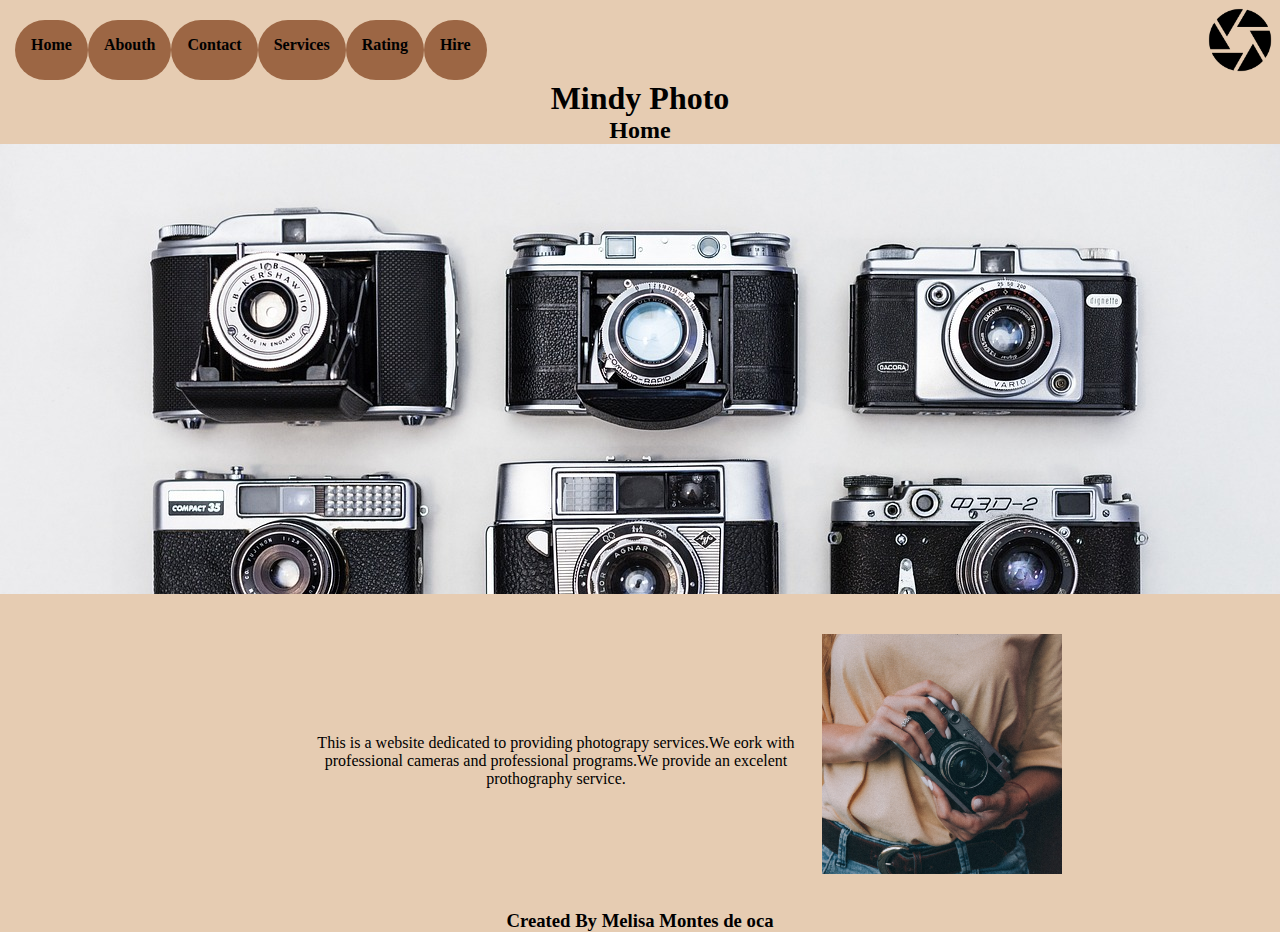
<file: index.html>
<!DOCTYPE html>
<html lang="en">

<head>
    <meta charset="UTF-8">
    <meta name="viewport" content="width=device-width, initial-scale=1.0">
    <title>Mindy Photo</title>
    <link rel="stylesheet" href="./style.css">
    <link rel="shortcut icon" href="./assets/images-Sprint1/favicon.png" type="image/x-icon">

</head>
<body>
    <header class="headeri">
        <div class="divnav">
            <nav class="lista">
                <a href="#">Home</a>
                <a href="./assets/Pages/aboutUs.html">Abouth</a>
                <a href="./assets/Pages/contact.html">Contact</a>
                <a href="./assets/Pages/services.html">Services</a>
                <a href="./assets/Pages/rating.html">Rating</a>
                <a href="./assets/pages/hire.html">Hire</a>
            </nav>
            <img src="./assets/images-Sprint1/logo.png" alt="logo" class="logo">

        </div>
        <div>

            <h1>Mindy Photo</h1>
            <h2>Home</h2>
            <div>
                <img class="banner" src="./assets/images-Sprint1/imagebanner.jpg" alt="banner">

            </div>
        </div>
    </header>
    <br>
    <br>
    <div class="aside">
        <p class="texto">This is a website dedicated to providing photograpy services.We eork with professional cameras and professional programs.We provide an excelent prothography service.</p>
        <img src="/assets/images-Sprint1/image1.jpg" alt="image1" class="image1">
        
    </div>
    <br>
    <br>

    <footer>
        <h3>Created By Melisa Montes de oca</h3>
    </footer>
</body>

</html>
</file>
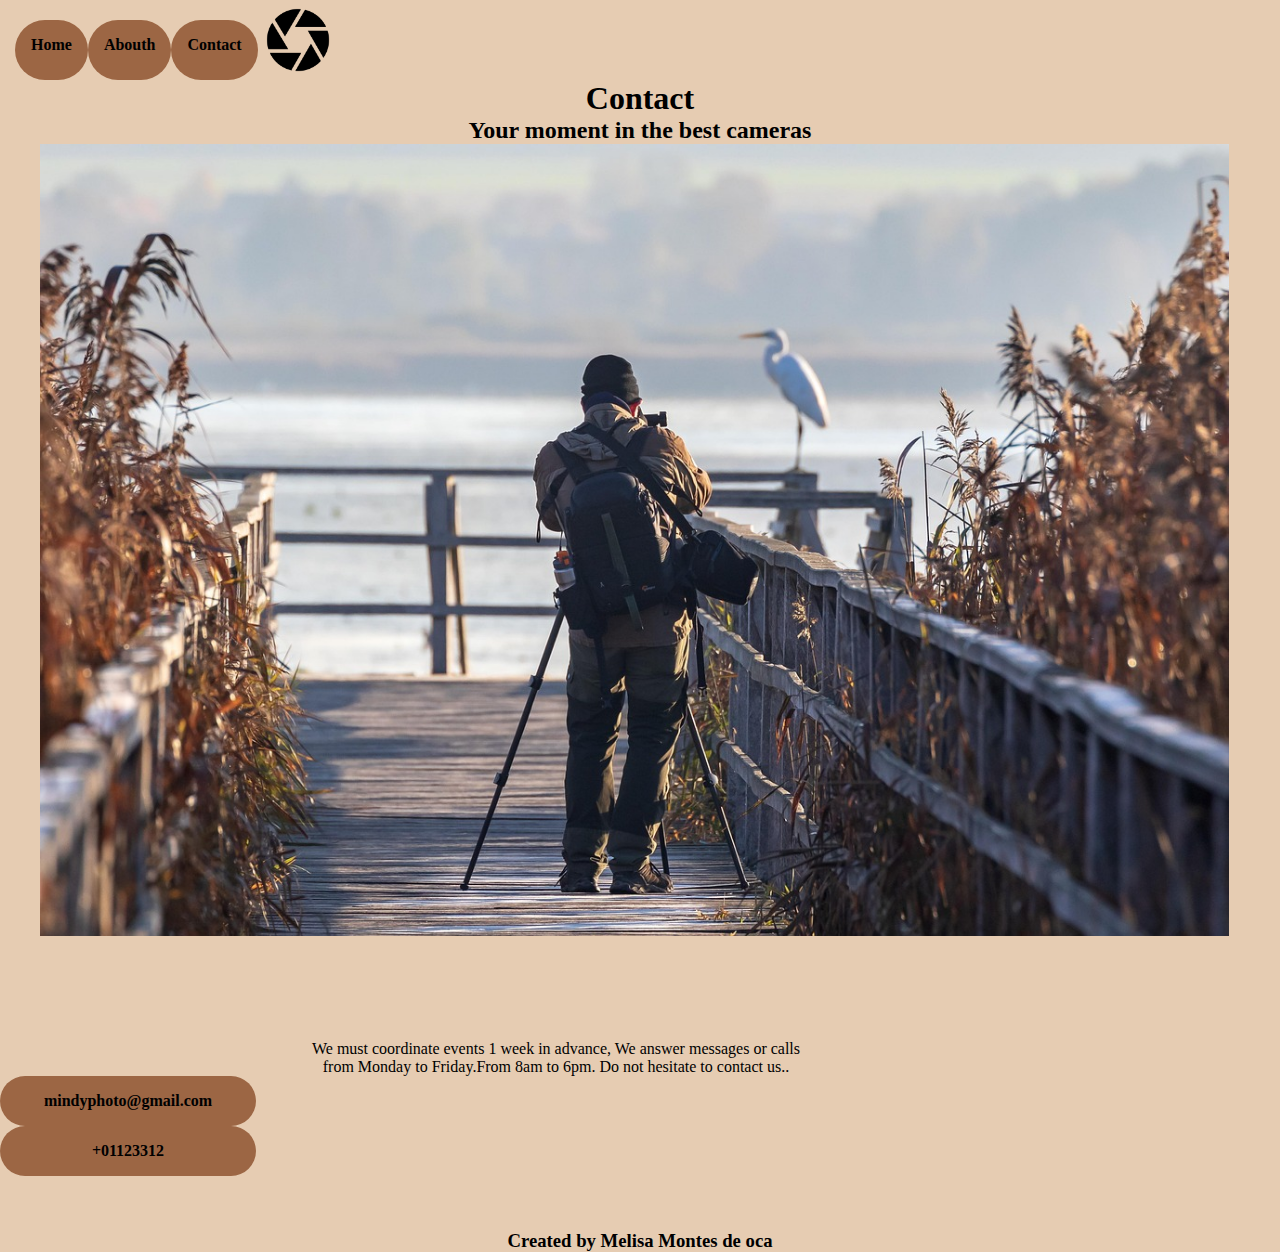
<file: contact.html>
<!DOCTYPE html>
<html lang="en">
<head>
    <meta charset="UTF-8">
    <meta name="viewport" content="width=device-width, initial-scale=1.0">
    <title>Mindy Photo</title>
    <link rel="stylesheet" href="./style.css">
    <link rel="shortcut icon" href="./images-Sprint1/favicon.png" type="image/x-icon">
    
</head>
<body>
    <div class="logo">
        <nav class="lista">
            <a href="./index.html">Home</a>
            <a href="./aboutUs.html">Abouth</a>
            <a href="./contact.html">Contact</a>
        </nav>
        <img src="./images-Sprint1/logo.png" alt="logo">

    </div>
    <h1>Contact</h1>
    <h2>Your moment in the best cameras</h2>
    <img class="image5" src="images-Sprint1/image5.jpg" alt="image5">
    <div class="texto">
        <p>We must coordinate events 1 week in advance,
            We answer messages or calls from Monday to Friday.From 8am to 6pm.
            Do not hesitate to contact us..
        </p>
        </div>
        <div class="correo">
            <a href="mailto: mindyphoto@gmail.com">mindyphoto@gmail.com</a>
            </div>
            <div class="contacto">
                <a href="tel:+01123312">+01123312</a>
            </div>
    <br>
    <br>
    <br>
    <footer>
        <h3>
            Created by Melisa Montes de oca 
        </h3>
    </footer>
</body>
</html>
</file>
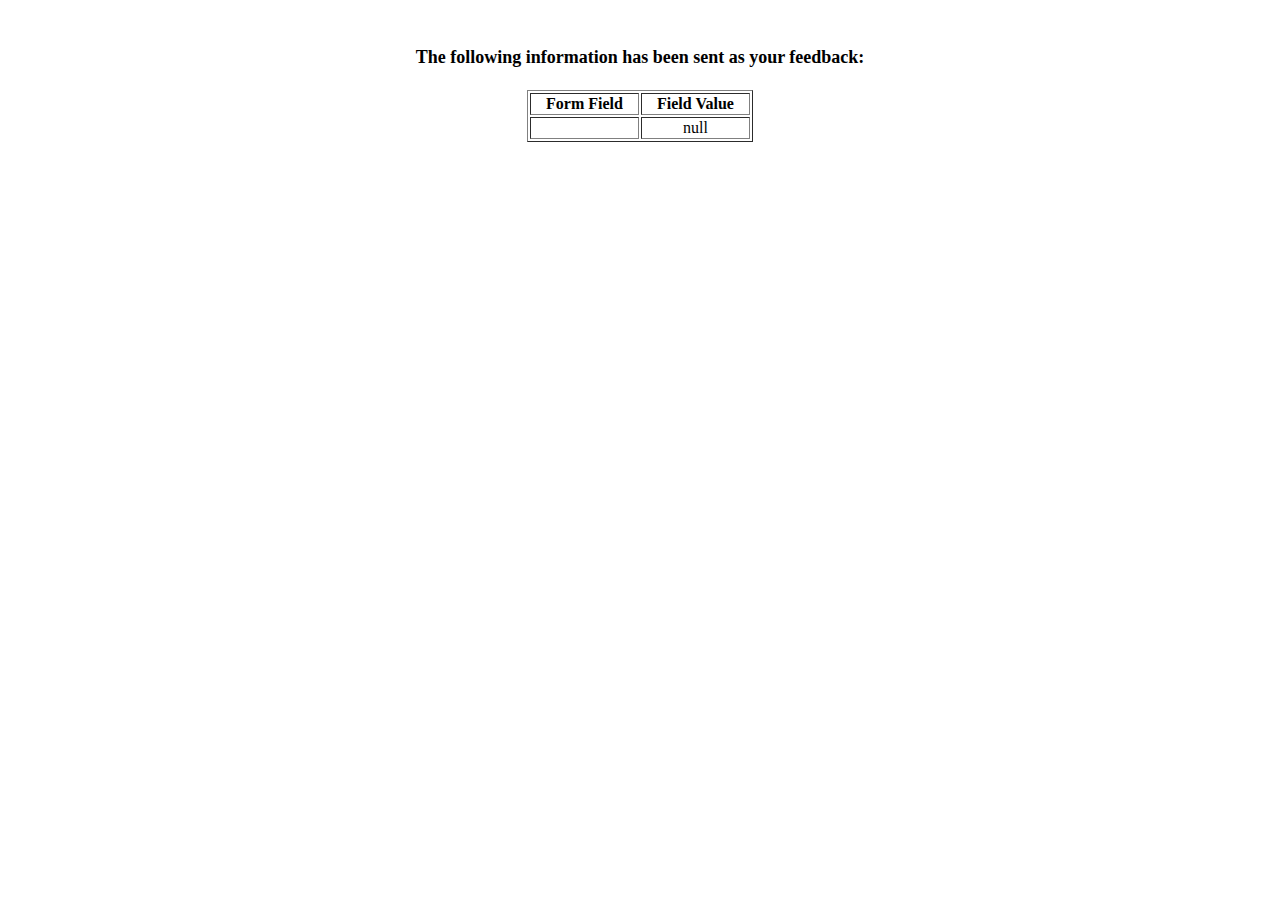
<file: show_data.html>
<html>
<head>
<title>Feedback Sent</title>
</head>
<body>
<p align=center>&nbsp;</p>
<h1 align=center><font size="+1">The following information has been sent as your
  feedback:</font></h1>

<table border="1" align=center width="226">
  <tr>
    <th align="center">Form Field</th>
    <th align="center">Field Value</th>
  </tr>

<script language="javascript">
var args = location.search.substr(1).split('&');
for (var i = 0; i < args.length; ++i) {
  var parts = args[i].split('=');
  if (parts != null) {
    var field = parts[0];
    var value = parts[1];
    if (value == null) {
      value = "null"
    }
    else {
      value = '"' + unescape(value.replace(/\+/g, ' ')) + '"';
    }

    document.writeln('<tr><td align="center">' + field + '</td>');
    document.writeln('<td align="center">' + value + '</td></tr>');
  }
}
</script>

<noscript>
<tr><td>
<p>You need to turn on Javascript in your browser.</p>

<p>In Microsoft Internet Explorer 4 or greater:</p>
<ul>
<li>From the "Tools" menu (in IE 4, it's the "View" menu), select "Internet Options".</li>
<li>Click on the "Security" tab.</li>
<li>Click on the "Custom Level" button. (In IE 4, select "Custom"
and then click on "Settings...".)</li>
<li>Under "Active scripting" make sure "Enable" is selected.</li>
</ul>

<p>In Netscape version 4 or greater:</p>
<ul>
<li>From the <b>Edit</b> menu, select <b>Preferences</b>.</li>
<li>In the <b>Category</b> list on the left, click on the word "Advanced".</li>
<li>In the panel on the right, make sure "Enable JavaScript" is checked.</li>
<li>Click the <b>OK</b> button.</li>
</ul>

</td></tr>
</noscript>

</table>
</body>
</html>
</file>
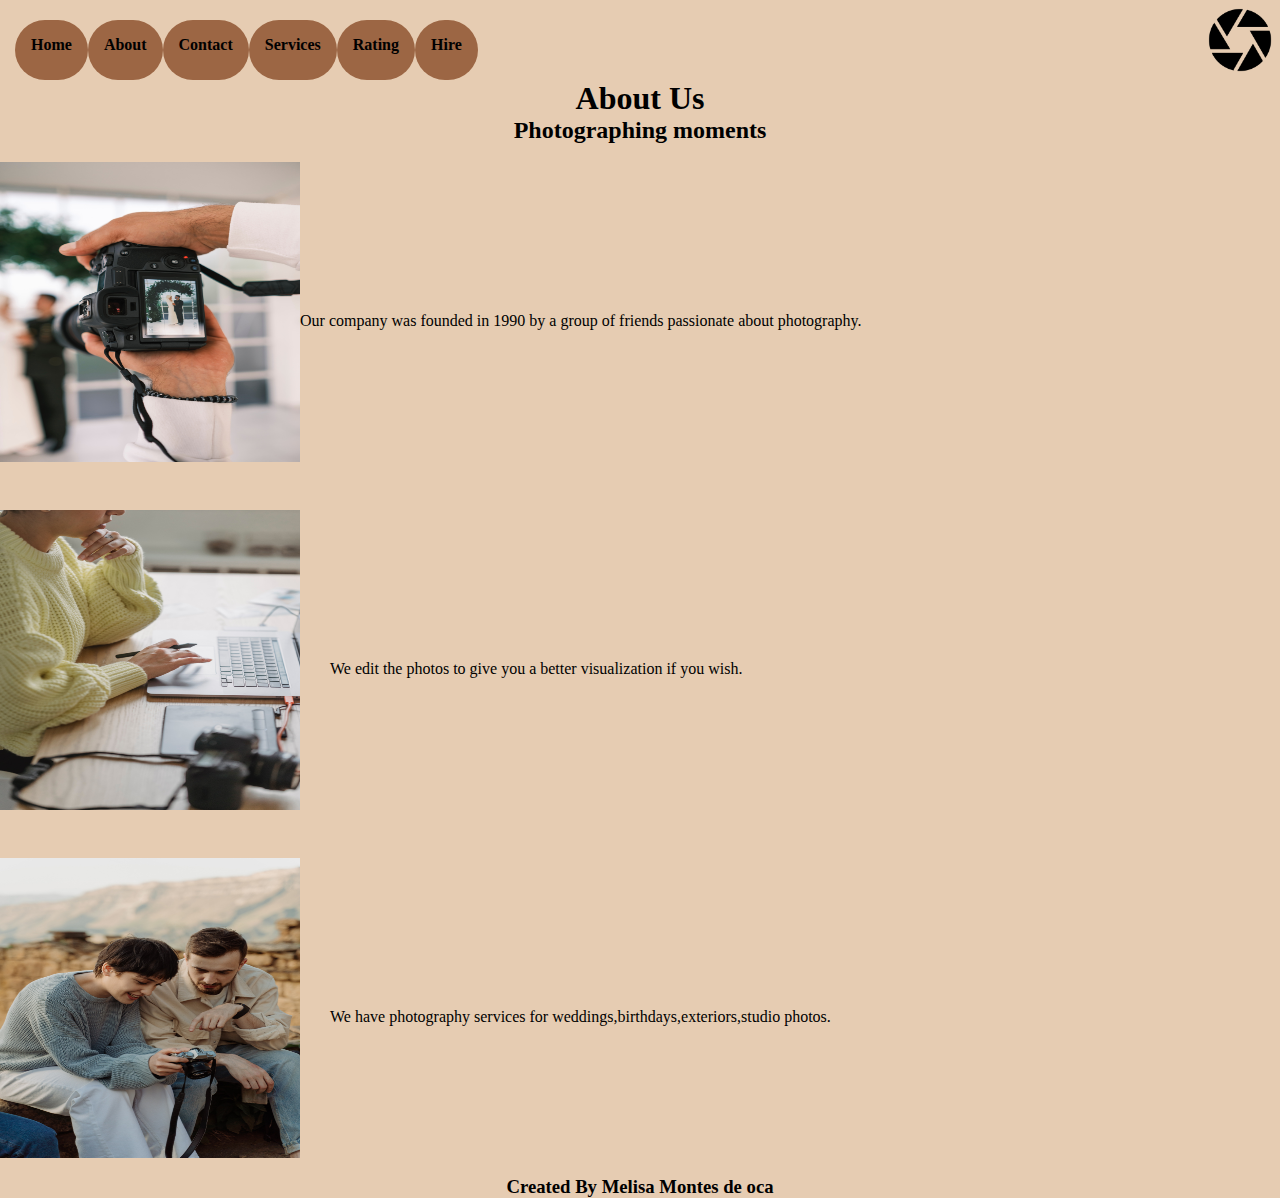
<file: assets/pages/aboutUs.html>
<!DOCTYPE html>
<html lang="en">

<head>
    <meta charset="UTF-8">
    <meta name="viewport" content="width=device-width, initial-scale=1.0">
    <title>Mindy Photo</title>
    <link rel="stylesheet" href="../../style.css">
    <link rel="shortcut icon" href="../images-Sprint1/favicon.png" type="image/x-icon">

</head>

<body>
    <header>
        <div class="divnav">
            <nav class="lista">
                <a href="../../index.html">Home</a>
                <a href="./aboutUs.html">About</a>
                <a href="./contact.html">Contact</a>
                <a href="./services.html">Services</a>
                <a href="./rating.html">Rating</a>
                <a href="./hire.html">Hire</a>
            </nav>
            <img src="../images-Sprint1/logo.png" alt="logo" class="logo">

        </div>
            <h1>About Us</h1>
            <h2>Photographing moments</h2>
            
    </header>
    <br>
    <aside class="aside1">
        <div class="dos">
            <img src="../images-Sprint1/image2.jpg" alt="image2" class="image2">
            <p class="p2">Our company was founded in 1990 by a group of friends passionate about photography.</p>
        </div>
        <br>
        <div class="tres">
            <img src="../images-Sprint1/image3.jpg" alt="image3" class="image3">
            <p class="p3">We edit the photos to give you a better visualization if you wish.</p>
        </div>
        <br>
        <div class="cuatro" >
            <img src="../images-Sprint1/image4.jpg" alt="img4" class="image4">
            <p class="p4">We have photography services for weddings,birthdays,exteriors,studio photos.</p>
        </div>

    </aside>
<br>
    <footer>
        <h3>Created By Melisa Montes de oca</h3>
    </footer>
</body>

</html>
</file>
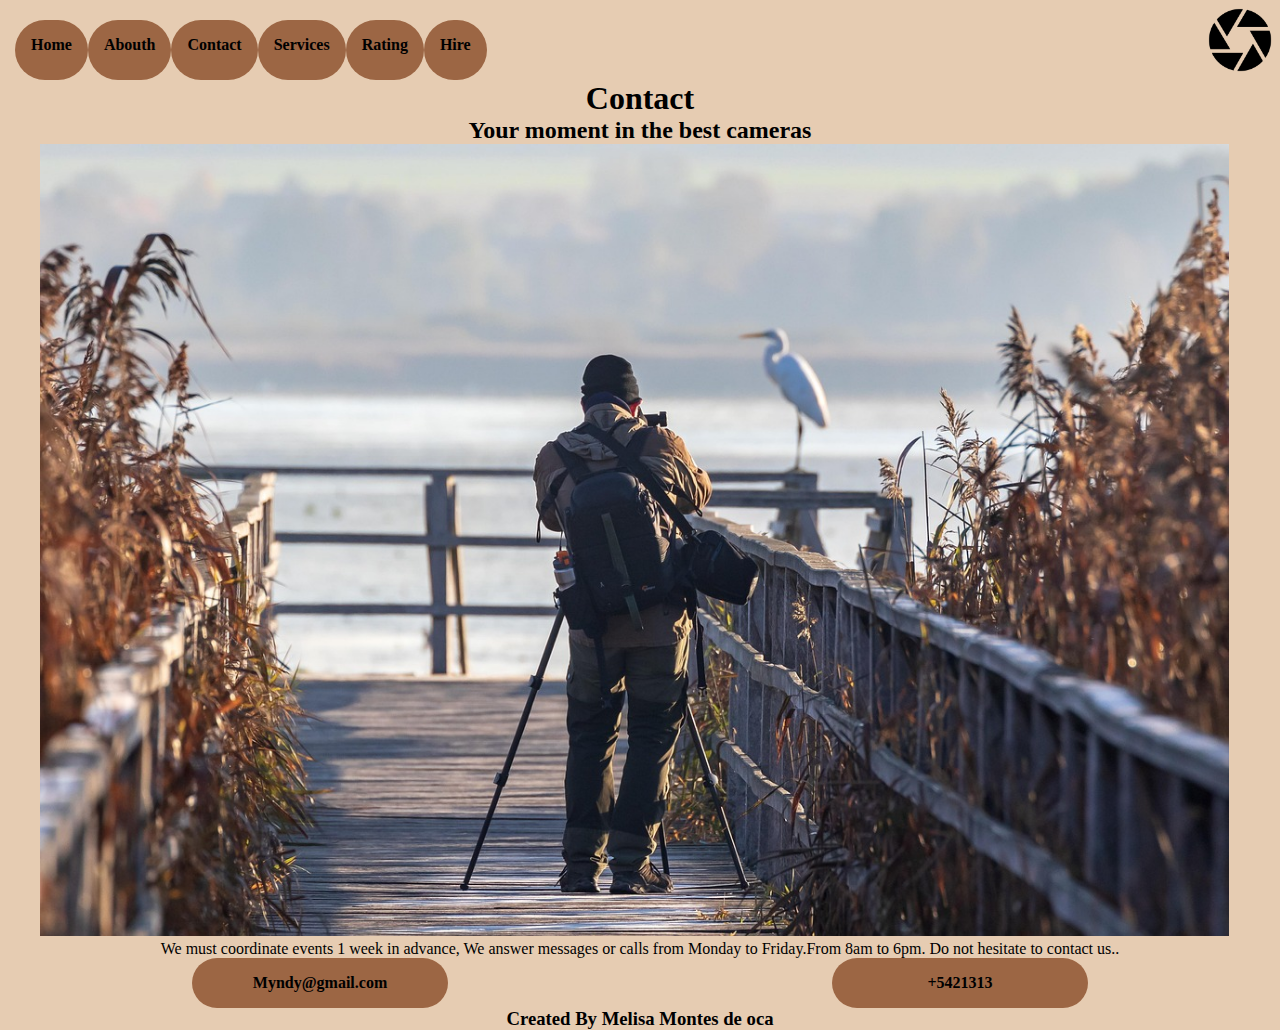
<file: assets/pages/contact.html>
<!DOCTYPE html>
<html lang="en">

<head>
    <meta charset="UTF-8">
    <meta name="viewport" content="width=device-width, initial-scale=1.0">
    <title>Mindy Photo</title>
    <link rel="stylesheet" href="../../style.css">
    <link rel="shortcut icon" href="../images-Sprint1/favicon.png" type="image/x-icon">

</head>

<body>
    <div class="divnav">
        <nav class="lista">
            <a href="../../index.html">Home</a>
            <a href="./aboutUs.html">Abouth</a>
            <a href="./contact.html">Contact</a>
            <a href="./services.html">Services</a>
            <a href="./rating.html">Rating</a>
            <a href="./hire.html">Hire</a>
        </nav>
        <img src="../images-Sprint1/logo.png" alt="logo" class="logo">

    </div>
    <h1>Contact</h1>
    <h2>Your moment in the best cameras</h2>
    <img class="image5" src="../images-Sprint1/image5.jpg" alt="image5">
    <p>We must coordinate events 1 week in advance,
        We answer messages or calls from Monday to Friday.From 8am to 6pm.
        Do not hesitate to contact us..</p>


<div class="cont">
            <div class="correo">
                <a href="mailto:ejemplo@gmail.com">Myndy@gmail.com</a>
                
            </div>
            <div class="contacto">
                <a href="tel:+5421313">+5421313</a>
            </div>
        </div>
    <footer>
        <h3>Created By Melisa Montes de oca</h3>
    </footer>
</body>

</html>
</file>
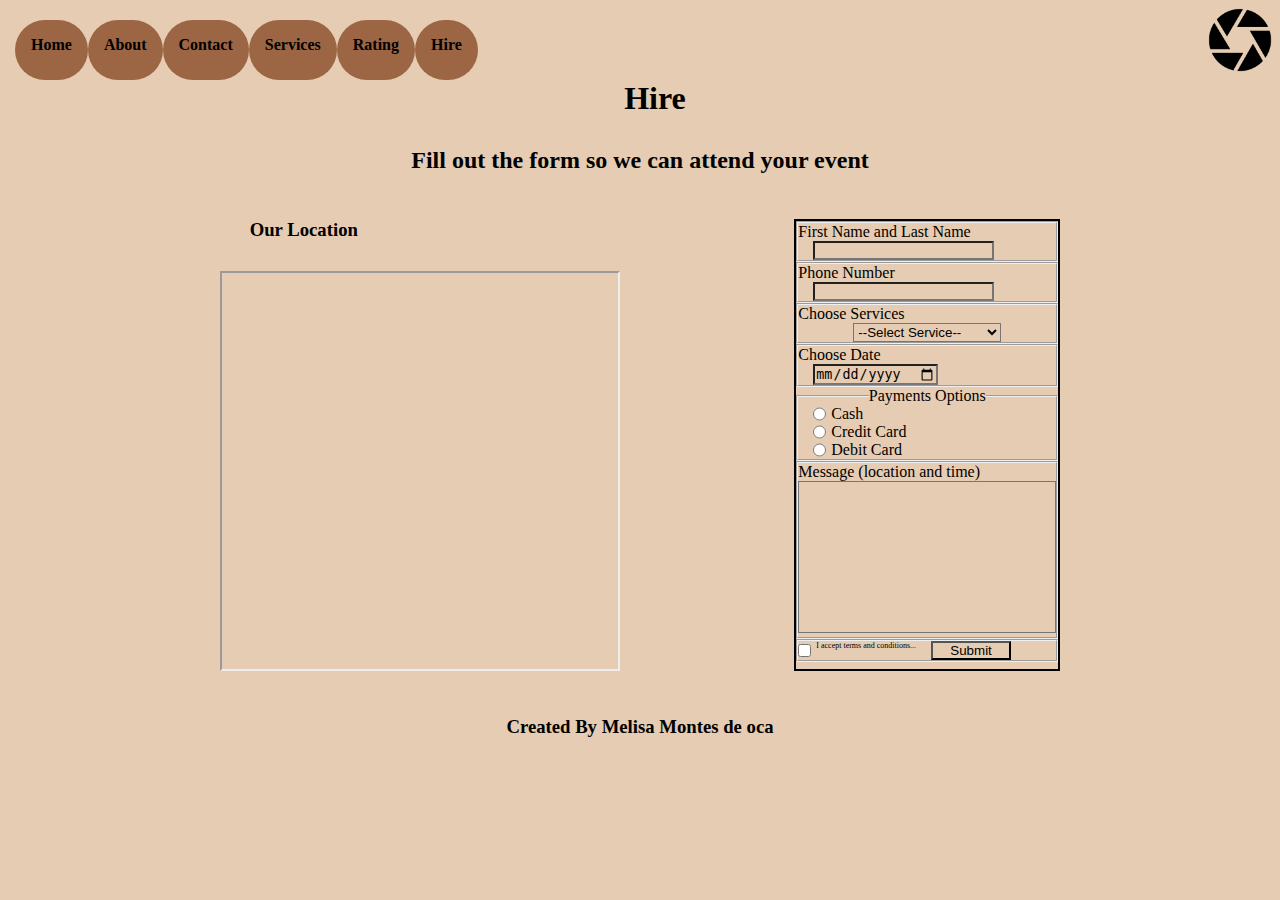
<file: assets/pages/hire.html>
<!DOCTYPE html>
<html lang="en">

<head>
    <meta charset="UTF-8">
    <meta name="viewport" content="width=device-width, initial-scale=1.0">
    <link rel="stylesheet" href="../../style.css">
    <link rel="shortcut icon" href="/assets/images-Sprint1/favicon.png" type="image/x-icon">
    <title>Mindy Photo</title>
</head>
    <body class="bodyhire">
        <header>
            <div class="divnav">
                <nav class="lista">
                    <a href="../../index.html">Home</a>
                    <a href="./aboutUs.html">About</a>
                    <a href="./contact.html">Contact</a>
                    <a href="./services.html">Services</a>
                    <a href="./rating.html">Rating</a>
                    <a href="./hire.html">Hire</a>
                </nav>
                <img src="../images-Sprint1/logo.png" alt="logo" class="logo">
            </div>
    
                <h1 class="hire">Hire</h1>
                <h2 class="hiresub">Fill out the form so we can attend your event</h2>
        </header>
    
        <main class="hiremain">
            <div>
                <h3 class="hireh3">Our Location</h3>
                <iframe
                    src="https://www.google.com/maps/embed?pb=!1m18!1m12!1m3!1d423284.0442234197!2d-118.7413994902036!3d34.02060844444093!2m3!1f0!2f0!3f0!3m2!1i1024!2i768!4f13.1!3m3!1m2!1s0x80c2c75ddc27da13%3A0xe22fdf6f254608f4!2sLos%20Ángeles%2C%20California%2C%20EE.%20UU.!5e0!3m2!1ses-419!2sar!4v1697849169179!5m2!1ses-419!2sar"
                    class="mapa"></iframe>
            </div>
            <form action="../../show_data.html">
                <fieldset>
                    <label for="name">First Name and Last Name</label>
                    <input type="text" name="name" id="name">
                </fieldset>
                <fieldset>
                    <label for="phone">Phone Number</label>
                    <input type="text" name="phone" id="phone">
                </fieldset>
                <fieldset>
                    <label for="Service">Choose Services</label>
                    <select name="Service" id="Service">
                        <option value="Selectservice">--Select Service--</option>
                        <option value="Servicio 1">Wedding</option>
                        <option value="Servicio 2">Birthday</option>
                        <option value="Servicio 3">Kids Birthday</option>
                        <option value="Servicio 4">Photo Studio/Outside</option>
                    </select>
                </fieldset>
                <fieldset>
                    <label for="date">Choose Date</label>
                    <input type="date" name="date" id="date">
                </fieldset>
                <fieldset >
                    <legend>Payments Options</legend>
                    <label for="Cash">
                        <input type="radio" name="Cash" id="Cash">Cash
                    </label>
                    <label for="CreditCard">
                        <input type="radio" name="CreditCard" id="CreditCard">Credit Card
                    </label>
                    <label for="DebitCard">
                        <input type="radio" name="DebitCard" id="DebitCard">Debit Card
                    </label>
                </fieldset>
                <fieldset>
                    <label for="message">Message (location and time)</label>
                    <textarea name="message" id="message" cols="30" rows="10"></textarea>
                </fieldset>
    
                <fieldset class="submit">
                    <input type="checkbox" name="Aceptarterminosycondiciones" class="checkbox">
                    <label  class="acepto">I  accept terms and conditions...</label>
                    <input type="submit">
                </fieldset>
            </form>
    
        </main>
        <footer>
            <h3>Created By Melisa Montes de oca</h3>
        </footer>
    
</body>
</html>
</file>
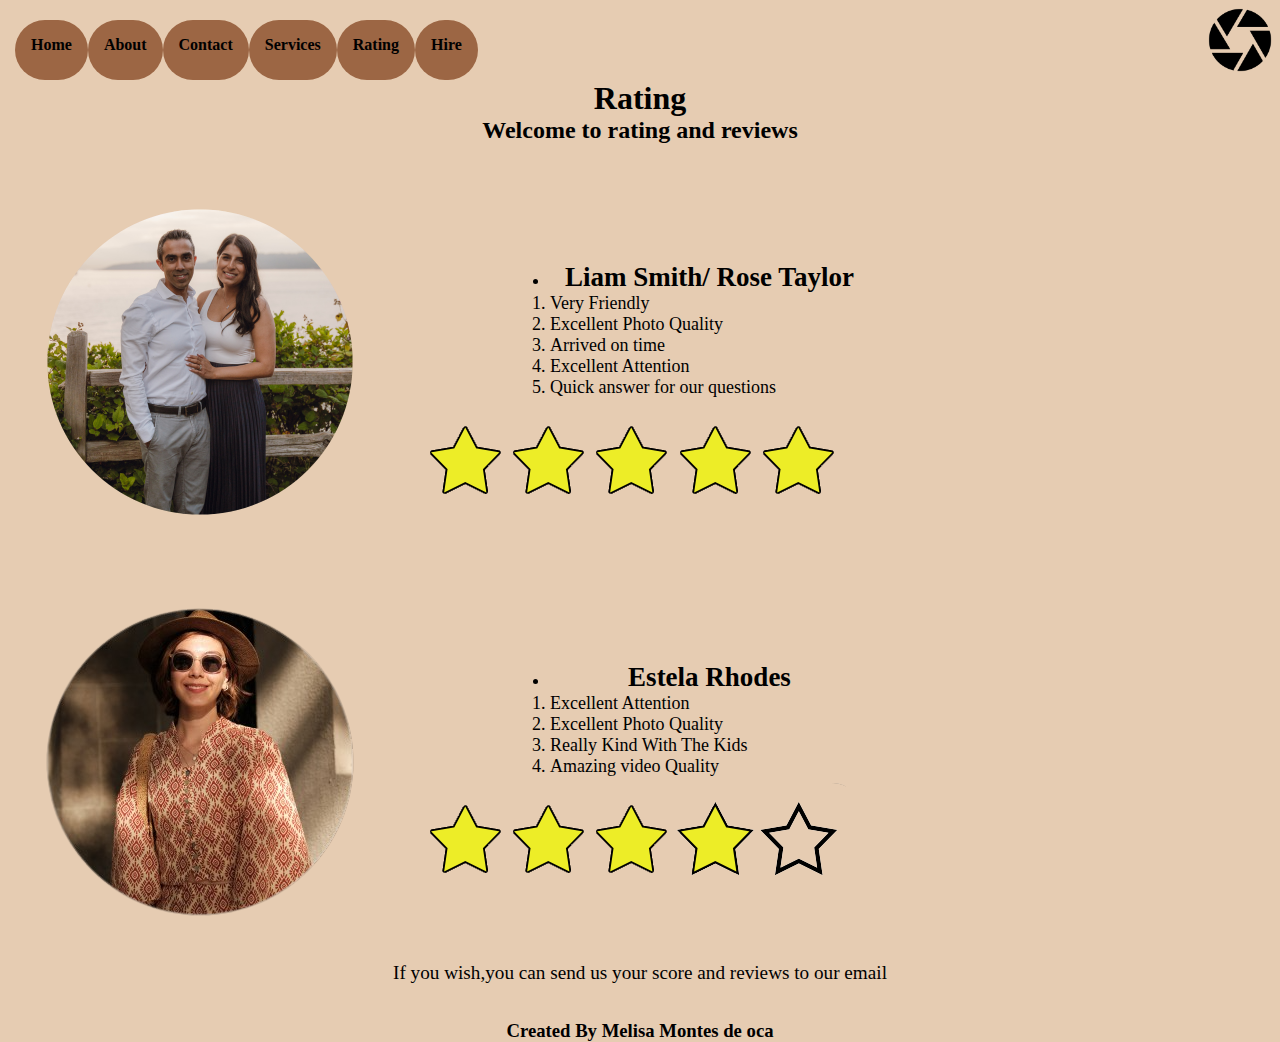
<file: assets/pages/rating.html>
<!DOCTYPE html>
<html lang="en">
<head>
    <meta charset="UTF-8">
    <meta name="viewport" content="width=device-width, initial-scale=1.0">
    <title>Mindy Photo</title>
    <link rel="stylesheet" href="../../style.css">
    <link rel="shortcut icon" href="../images-Sprint1/favicon.png" type="image/x-icon">
</head>
<body>
    <header>
        <div class="divnav">
            <nav class="lista">
                <a href="../../index.html">Home</a>
                <a href="./aboutUs.html">About</a>
                <a href="./contact.html">Contact</a>
                <a href="./services.html">Services</a>
                <a href="./rating.html">Rating</a>
                <a href="./hire.html">Hire</a>
            </nav>
            <img src="../images-Sprint1/logo.png" alt="logo" class="logo">
        </div>
        <h1>Rating</h1>
        <h2>Welcome to rating and reviews</h2>
        <br>
    </header>
    <article>
        <img src="/assets/images-Sprint1/photo1.png" alt="liro">
        <div class="lista">
            <ul>
                <li>
                    <h2>Liam Smith/ Rose Taylor</h2>
                    <ol>
                        <li>Very Friendly</li>
                        <li>Excellent Photo Quality</li>
                        <li>Arrived on time</li>
                        <li>Excellent Attention</li>
                        <li>Quick answer for our questions</li>
                    </ol>
                </li>
            </ul>
       
        <img src="/assets/images-Sprint1/stars1.png" alt="estrella1" class="estrella1">
    </div>
    </article>
    <article>
        <img src="/assets/images-Sprint1/photo2.png" alt="estela">
        <div class="lista">
            <ul>
                <li>
                    <h2>Estela Rhodes</h2>
                    <ol>
                        <li>Excellent Attention</li>
                        <li>Excellent Photo Quality</li>
                        <li>Really Kind With The Kids</li>
                        <li>Amazing video Quality</li>
                    </ol>
                </li>
            </ul>
            <img src="/assets/images-Sprint1/stars2.png" alt="estrella2" class="estrella2">
        </div>
    </article>
    <p class="rating">If you wish,you can send us your score and reviews to our email</p>
    <br>
    <br>
    <footer>
        <h3>Created By Melisa Montes de oca</h3>
    </footer>
</body>
</html>
</file>
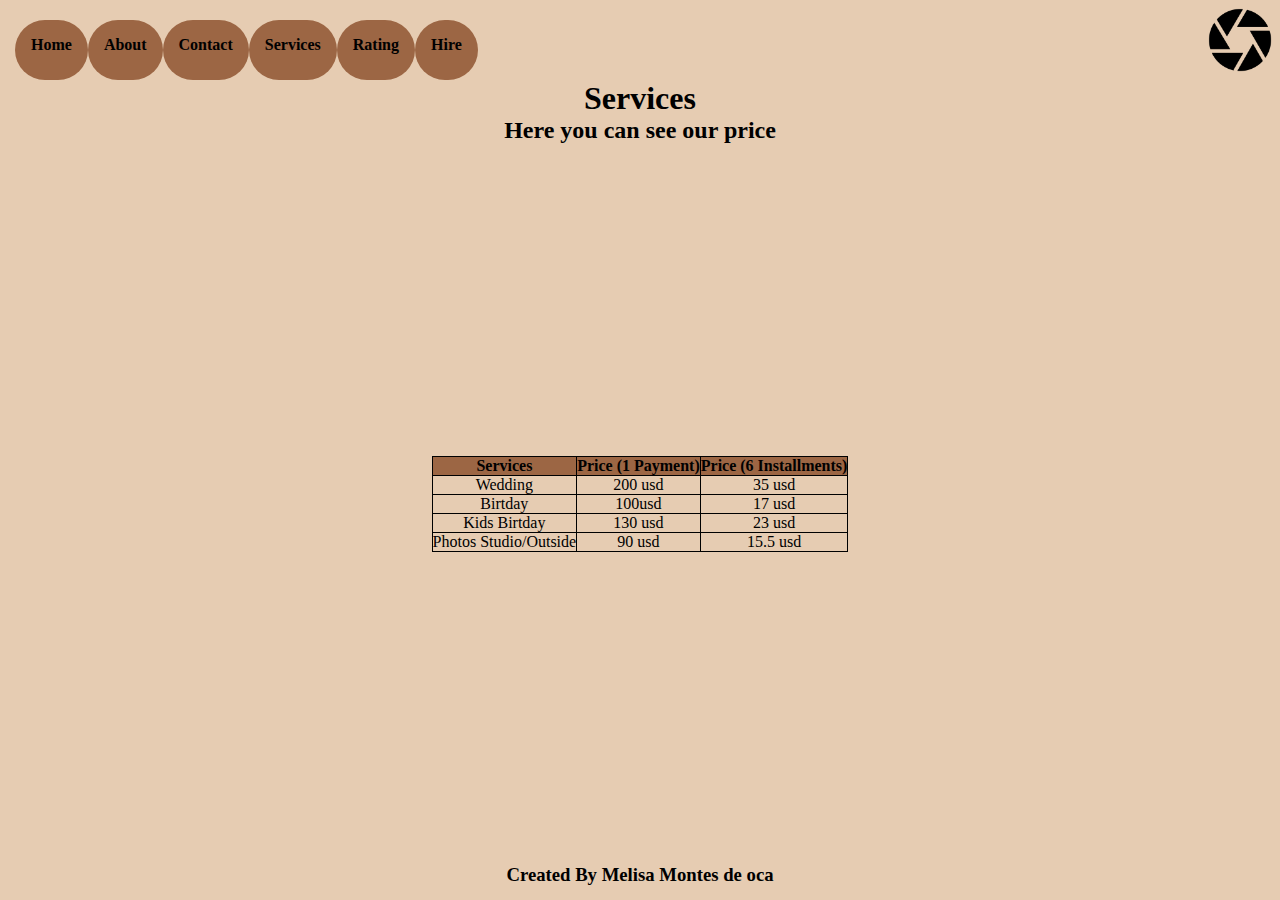
<file: assets/pages/services.html>
<!DOCTYPE html>
<html lang="en">

<head>
    <meta charset="UTF-8">
    <meta name="viewport" content="width=device-width, initial-scale=1.0">
    <title>Mindy Photo</title>
    <link rel="stylesheet" href="../../style.css">
    <link rel="shortcut icon" href="../images-Sprint1/favicon.png" type="image/x-icon">
</head>

<body>
    <header>
        <div class="divnav">
            <nav class="lista">
                <a href="../../index.html">Home</a>
                <a href="./aboutUs.html">About</a>
                <a href="./contact.html">Contact</a>
                <a href="./services.html">Services</a>
                <a href="./rating.html">Rating</a>
                <a href="./hire.html">Hire</a>
            </nav>
            <img src="../images-Sprint1/logo.png" alt="logo" class="logo">
        </div>

                
        <div class="divservice">
            <h1>Services</h1>
            <h2>Here you can see our price</h2>
        </div>
    </header>

    <main class="main">

        <table>
            <thead>
                <tr>
                    <th rowspan="1"> Services</th>
                    <th rowspan="1"> Price (1 Payment)</th>
                    <th rowspan="1"> Price (6 Installments)</th>
                </tr>
            </thead>
            <tbody>
                <tr>
                    <td>Wedding</td>
                    <td>200 usd</td>
                    <td>35 usd</td>

                </tr>
                <tr>
                    <td>Birtday</td>
                    <td>100usd</td>
                    <td>17 usd</td>
                </tr>
                <tr>
                    <td>Kids Birtday</td>
                    <td>130 usd</td>
                    <td>23 usd</td>
                </tr>
                <tr>
                    <td>Photos Studio/Outside</td>
                    <td>90 usd</td>
                    <td>15.5 usd</td>
                </tr>
            </tbody>
        </table>
    </main>

    <footer>
        <h3>Created By Melisa Montes de oca</h3>
    </footer>
</body>

</html>
</file>
<file: style.css>
/*Css de la pagina Home*/
*{
    background-color:#E6CCB2;
    margin: 0;
    padding: 0;
    box-sizing: border-box;
}
.mainrating{
    margin-left: 2rem;
}
.divlista1{
    display: flex;
}

h1,h2,h3{
    text-align: center;
}
.aside>img{
    height: 15rem;
    width: 15rem;
    object-fit: cover;
    margin-left: 10px;
}
.headerm{
    display: flex;
    flex-direction: column;

}
main{
    text-align: center;
}
.lista>a{
    color: black;
    border: 1px;
    background-color: #9C6644;
    padding: 1rem;
    border-radius: 2rem;
    text-decoration: none;
    display: flex;
}
a{
    color: black;
    background-color: #9C6644;
    text-decoration: none;
    font-weight: 600;
}
.logo{
    display: flex;
    object-fit: cover;
    height: 80px;
    width: 80px;
}
.banner{
    width: 100%;
    height: 50vh;
    object-fit: cover;
    object-position: top;
    
}
nav{
    color: black;
    display: flex;
    margin-top: 20px;
    margin-left: 15px;
}

.divnav{
    display: flex;
    justify-content: space-between;
}
main{
    display: flex;
}
.aside{
    display: flex;
}
.texto{
    width: 40%;
    display: flex;
    margin-left: 300px;
    margin-top: 100px;
}
.image1{
    display: flex;
    width: 300px;
}

/*Css de la pagina abautus*/
.dos{
    display: flex;
}
.image2   { display: flex;
    justify-content: center;
    width: 300px;
    height: 300px;
    margin-bottom: 30px;
}
.p2{
    display: flex;
    margin-top: 150px;
}

.tres{
    display: flex;
}
.image3{
    display: flex;
    justify-content: center;
    width: 300px;
    height: 300px;
    margin-bottom: 30px;
}
.p3{
    display: flex;
    margin-left: 30px;
    margin-top: 150px;
}
.cuatro{
    display: flex;
}
.image4{
    display: flex;
    justify-content: center;
    width: 300px;
    height: 300px;

}
.p4{
    display: flex;
    margin-left: 30px;
    margin-top: 150px;
}

/*Css de la pagina Contact*/
.image5{
    width: 96%;
    object-fit: cover;
    object-position: top;
    padding-left: 40px;
}

p{
    text-align: center;
    display: block;
}

.correo{
text-align: center;
    background-color:#9C6644;
    border: 1px;
    padding:1rem;
    border-radius: 2rem;
    text-decoration: none;
    
    width: 20%;
    

}
.contacto{
    color: black;
    text-align: center;
    border: 1px;
    background-color:#9C6644 ;
    padding: 1rem;
    border-radius: 2rem;
    text-decoration: none;
    
    
    width: 20%;
}
.cont{
    display: flex;
    align-items: center;
justify-content: space-around;
}

/*Css de la pagina Services*/
.main{
    display: flex;
    justify-content: center;
    align-items: center;
    height: 70vh;

}

table,
td,
th,
tr {
    border: 1px solid black;
    border-collapse: collapse;
}
th{
background-color: #9C6644 ;
}
/*Css de la pagina rating*/
article{
    display: flex;
}

ul{
    margin-top: 100px;
    margin-left: 150px;
    font-size: large;
}
.rating{
    text-align: center;
    font-size: larger;

}

/*Css de la pagina Hire*/
.hiremain{
    display: flex;
    justify-content: space-evenly;
}
.hire{
    text-align: center;
    margin-left: 30px;
    margin-bottom: 30px;
}
.hiresub{
    text-align: center;
}
.hireh3{
    text-align: left;
    margin-left: 30px;
    margin-bottom: 30px;
}

.mapa{
    display: flex;
    justify-content: center;
    width: 400px;
    height: 400px;
    
}
form{
    display: flex;
    flex-direction: column;
    max-width: 50vh;
    border: 2px solid black;
    color: black;
    font-family: "poppins";

}
main{
    display: flex;
    justify-content: right;
    margin: 5vh;

}
input{
    display: flex;
    margin-left: 15px;
    margin-right: 5px;

}
label{
display: flex;
}

.acepto{
    font-size: 8px;
    display: flex;
}
.checkbox{
    display: flex;
    margin-left: 0;
}
textarea{
    resize: none;
}
.submit{
    display: flex;
}
input[type="submit"]{
    align-self: flex-end;
    width: 5rem;
}
footer>h4{
    text-align: center;
}

/*MediaQueries*/
/*Pagina Home*/
@media only screen and (min-width:320px) and (max-width:1023px){
    header{
        display: flex;
        flex-direction: column;
    }
    .aside{
        
        flex-direction: column-reverse;
    

    }
    
    .divnav{
        display: flex;
        flex-direction: column-reverse;
        align-items: center;
    }
    .lista{
        display: flex;
        flex-direction: column;
        align-items: center;
    }
    .logo{
        display: flex;
    }
    /*Pagina Abouthus*/
    .dos{
        display: flex;
        flex-wrap: wrap;
        margin-bottom: 20px;
    }
    .image2{
        width: 200px;
        width: 200px;
        object-fit: cover;
        display: flex;
        justify-content: center;
        margin-left: 60px;
    }
    .p2{
        margin-top: 20px;
    }
    .tres{
        display: flex;
        flex-wrap: wrap;
        margin-bottom: 20px;
    }
    .image3{
        width: 200px;
        width: 200px;
        object-fit: cover;
        display: flex;
        justify-content: center;
        margin-left: 60px;  
    }
    .p3{
        margin-top: 20px;
    }
    .cuatro{
        display: flex;
        flex-wrap: wrap;
        margin-bottom: 20px;
    }
    .image4{
        width: 200px;
        width: 200px;
        object-fit: cover;
        display: flex;
        justify-content: center;
        margin-left: 60px;
    }
    .p4{
        margin-top: 20px;
    }
/*Pagina contact*/
.cont{
    align-items: center;
    flex-direction: column;
}
.correo{
display: flex;
    flex-direction: column;
    text-align: center;
    width: 60%;
    
}
.correo>a{
    flex-direction: column;
    text-align: center;
}
.contacto{
    align-items: center;
    width: 60%;
}
/*Pagina Rating*/
article{
    display: flex;
    flex-direction: column;
}
.lista{
    display: flex;
    flex-direction: column;

}
.estrella1{
    width: 300px;
}
.estrella2{
    width: 300px;
}
/*Pagina Hire*/
.hiremain{
    display: flex;
    flex-direction: column-reverse;
    align-items: center;
}
.mapa{
    width: 250px;
display: block;
flex-direction: column-reverse;

}
}
</file>
